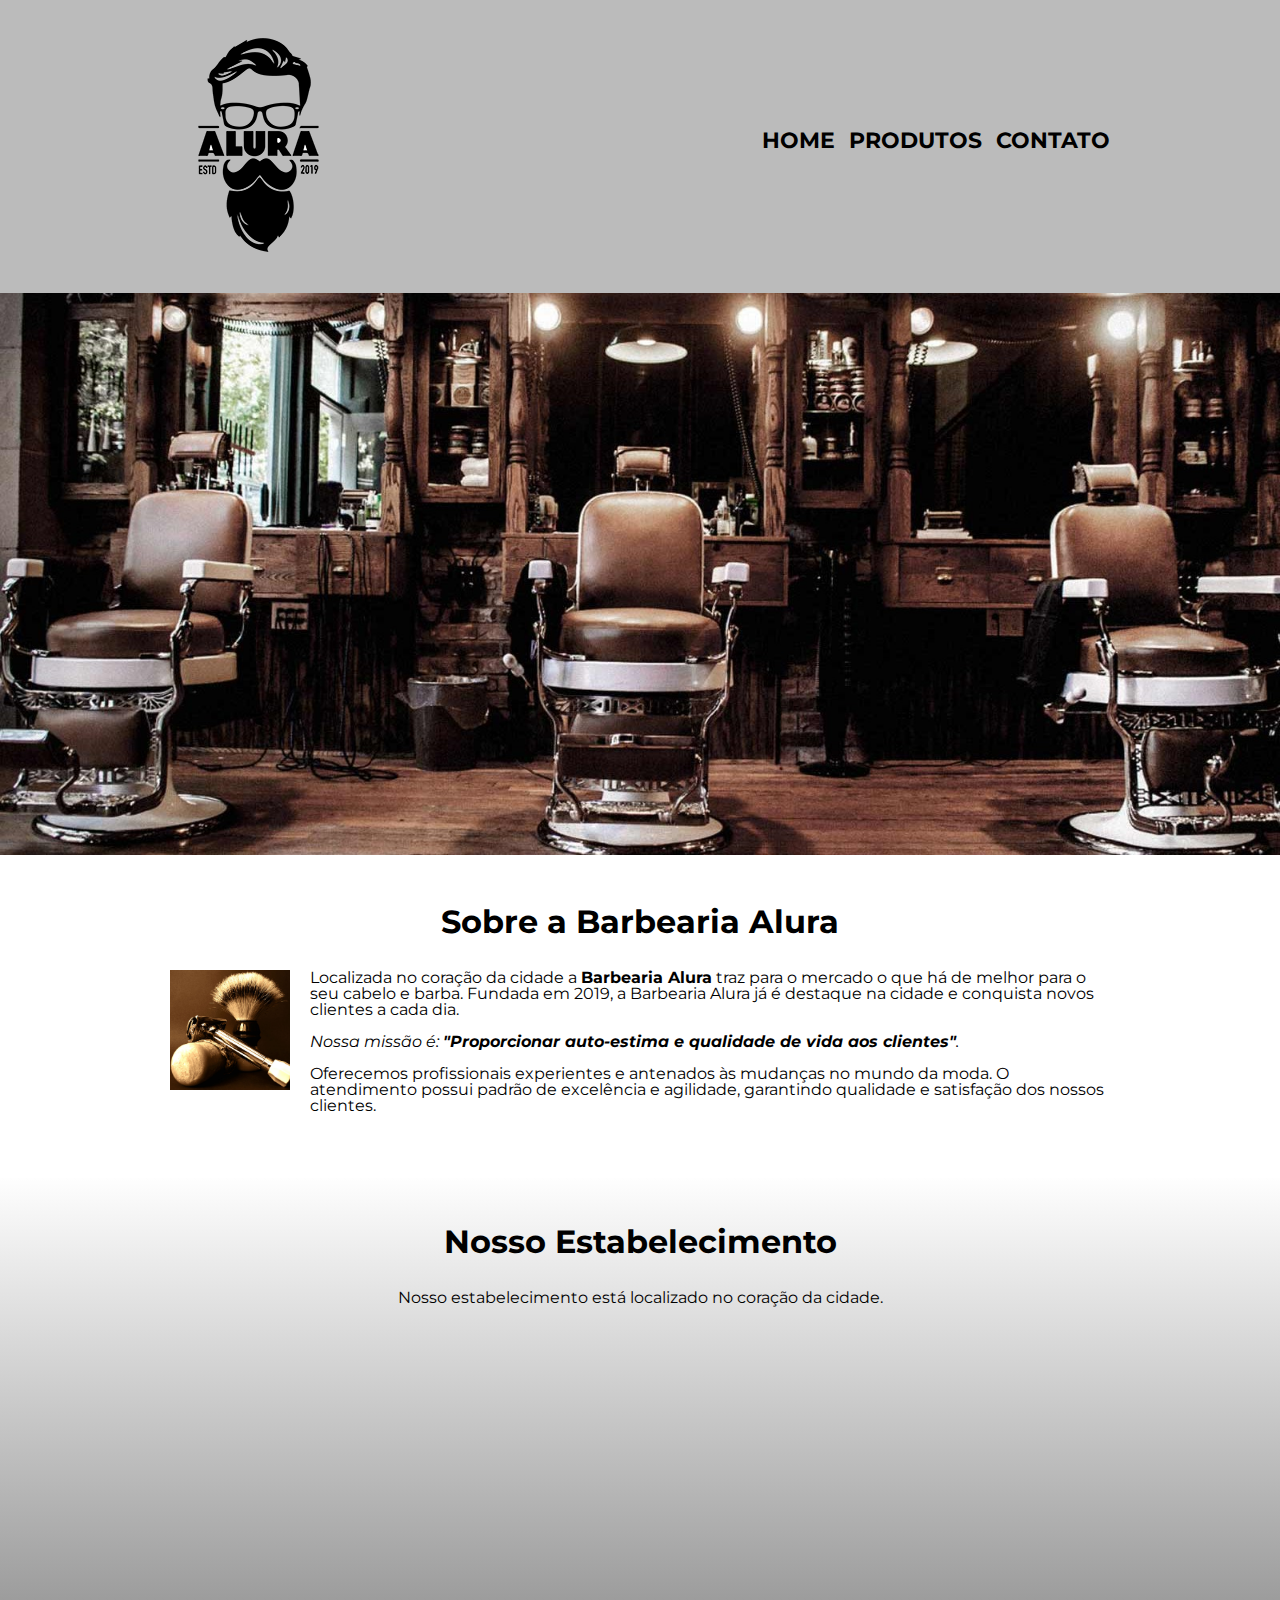
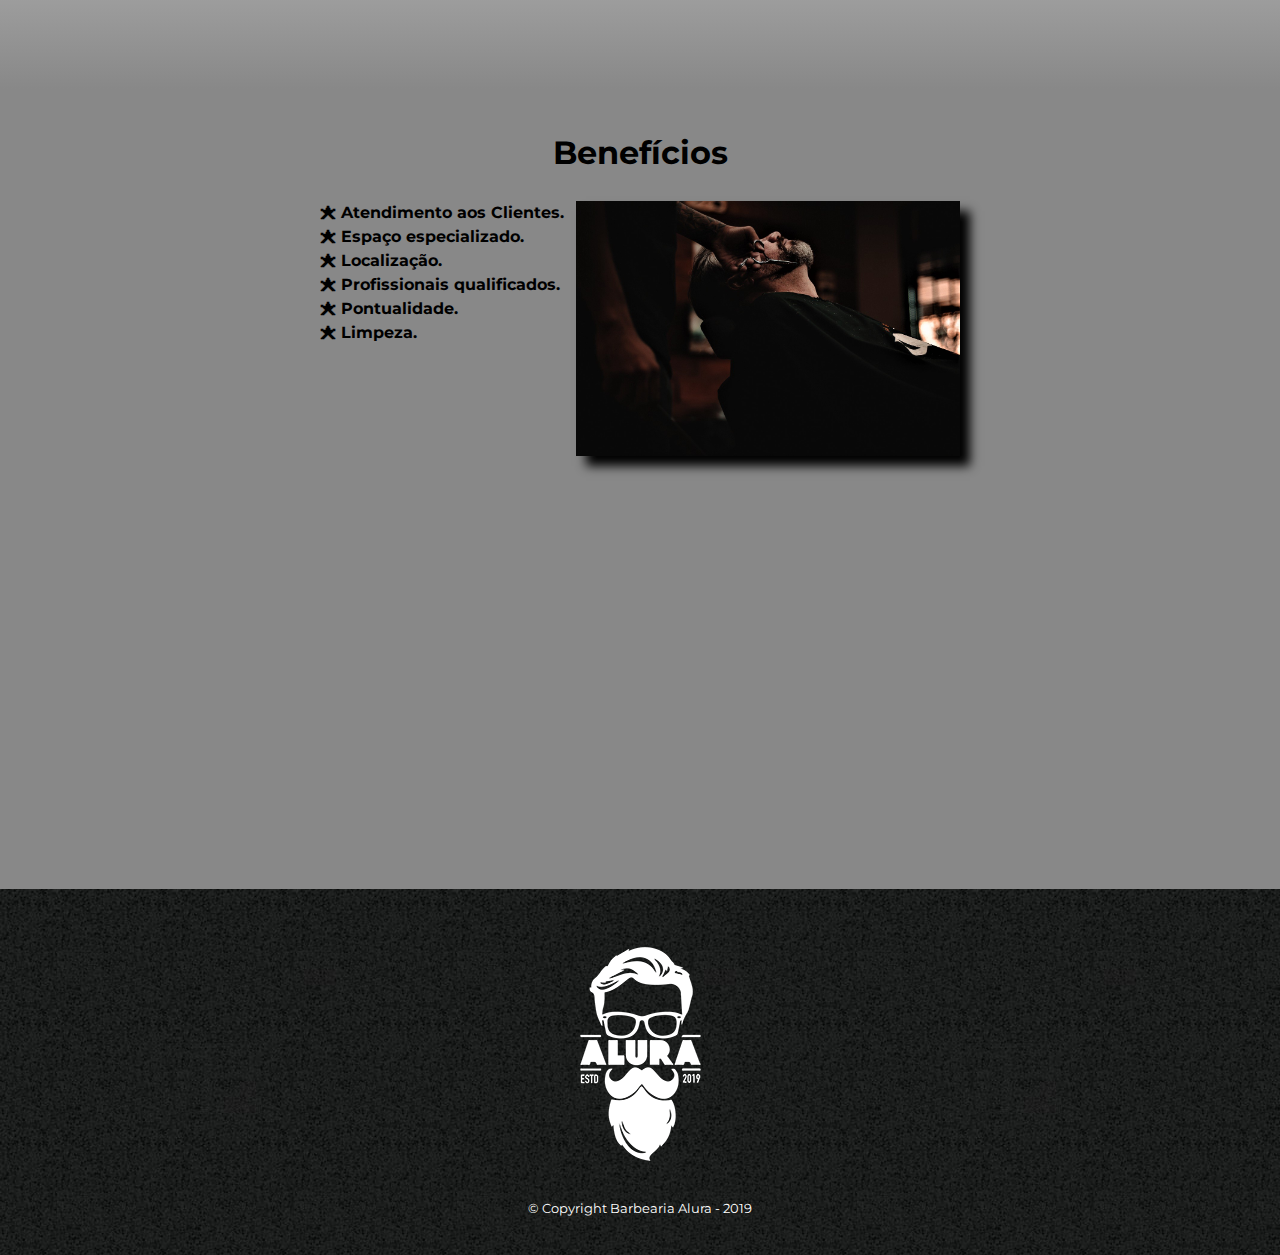
<file: index.html>
<!DOCTYPE Html>
<html>
	
	<head>
		
		<meta charset="UTF-8">
		<meta name="viewport" content="width=device-width">
		<title>Barbearia Alura</title>

		<link rel="icon" href="Css/logo.png" type="image/x-icon">
		<link rel="stylesheet" href="Css/reset.css">
		<link rel="stylesheet" href="Css/Style.css">
		<link rel="preconnect" href="https://fonts.googleapis.com">
		<link rel="preconnect" href="https://fonts.gstatic.com" crossorigin>

		<link href="https://fonts.googleapis.com/css2?family=Montserrat&display=swap" rel="stylesheet">

	</head>
	
	<body>

		<header>
			
			<div class="caixa">
					
				<h1><img src="Css/logo.png"></h1>
			
				<nav>
					
					<ul>
						
						<li><a href="index.html">Home</a></li>
						<li><a href="Produtos.html">Produtos</a></li>
						<li><a href="Contato.html">Contato</a></li>
					
					</ul>
			
				</nav>
			
			</div>
		
		</header>
			
		<img class="banner" src="Css/banner1cortado1.jpg">
	
		<main>

			<section class="principal">
		
				<h2 class="titulo-principal">Sobre a Barbearia Alura</h2>

				<img class="utensilios" src="Css/utensilios.jpg" alt="Utensilios de um barbeiro">

				<p>Localizada no coração da cidade a <strong>Barbearia Alura</strong> traz para o mercado o que há de melhor para o seu cabelo e barba. Fundada em 2019, a Barbearia Alura já é destaque na cidade e conquista novos clientes a cada dia.</p>

				<p id="missao"><em>Nossa missão é: <strong>"Proporcionar auto-estima e qualidade de vida aos clientes"</strong>.</em></p>

				<p>Oferecemos profissionais experientes e antenados às mudanças no mundo da moda. O atendimento possui padrão de excelência e agilidade, garantindo qualidade e satisfação dos nossos clientes.</p>
				
			</section>
				
			<section class="mapa">

				<h3 class="titulo-principal">Nosso Estabelecimento</h3>
				
				<p>Nosso estabelecimento está localizado no coração da cidade.</p>

				<div class="mapa-conteudo">

				<iframe src="https://www.google.com/maps/embed?pb=!1m18!1m12!1m3!1d3656.448598130907!2d-46.634653385542414!3d-23.588239368469353!2m3!1f0!2f0!3f0!3m2!1i1024!2i768!4f13.1!3m3!1m2!1s0x94ce5a2b2ed7f3a1%3A0xab35da2f5ca62674!2sCaelum%20-%20Escola%20de%20Tecnologia!5e0!3m2!1spt-BR!2sbr!4v1580916426151!5m2!1spt-BR!2sbr" width="100%" height="300" frameborder="0" style="border:0;" allowfullscreen=""></iframe>

				</div>

			</section>

			<section class="beneficios">
		
				<h3 class="titulo-principal">Benefícios</h3>
				
				<div class="conteudo-beneficios">
					
					<ul class="lista-beneficios">	
						<li class="itens">Atendimento aos Clientes.</li>
						<li class="itens">Espaço especializado.</li>
						<li class="itens">Localização.</li>
						<li class="itens">Profissionais qualificados.</li>
						<li class="itens">Pontualidade.</li>
						<li class="itens">Limpeza.</li>
					</ul><img src="Css/beneficios.jpg" class="imagem-beneficios">
				
				</div>
            	
            	<div class="video">

            		<iframe width="100%" height="315" src="https://www.youtube.com/embed/wcVVXUV0YUY" frameborder="0" allow="accelerometer; autoplay; encrypted-media; gyroscope; picture-in-picture" allowfullscreen></iframe>
            
            	</div>    	
        
        	</section>
		
		</main>
		
		<footer>
			
			<img src="Css/logo-branco.png">
			<p class="copyright">&copy; Copyright Barbearia Alura - 2019
		
		</footer>

	</body>

</html>
</file>
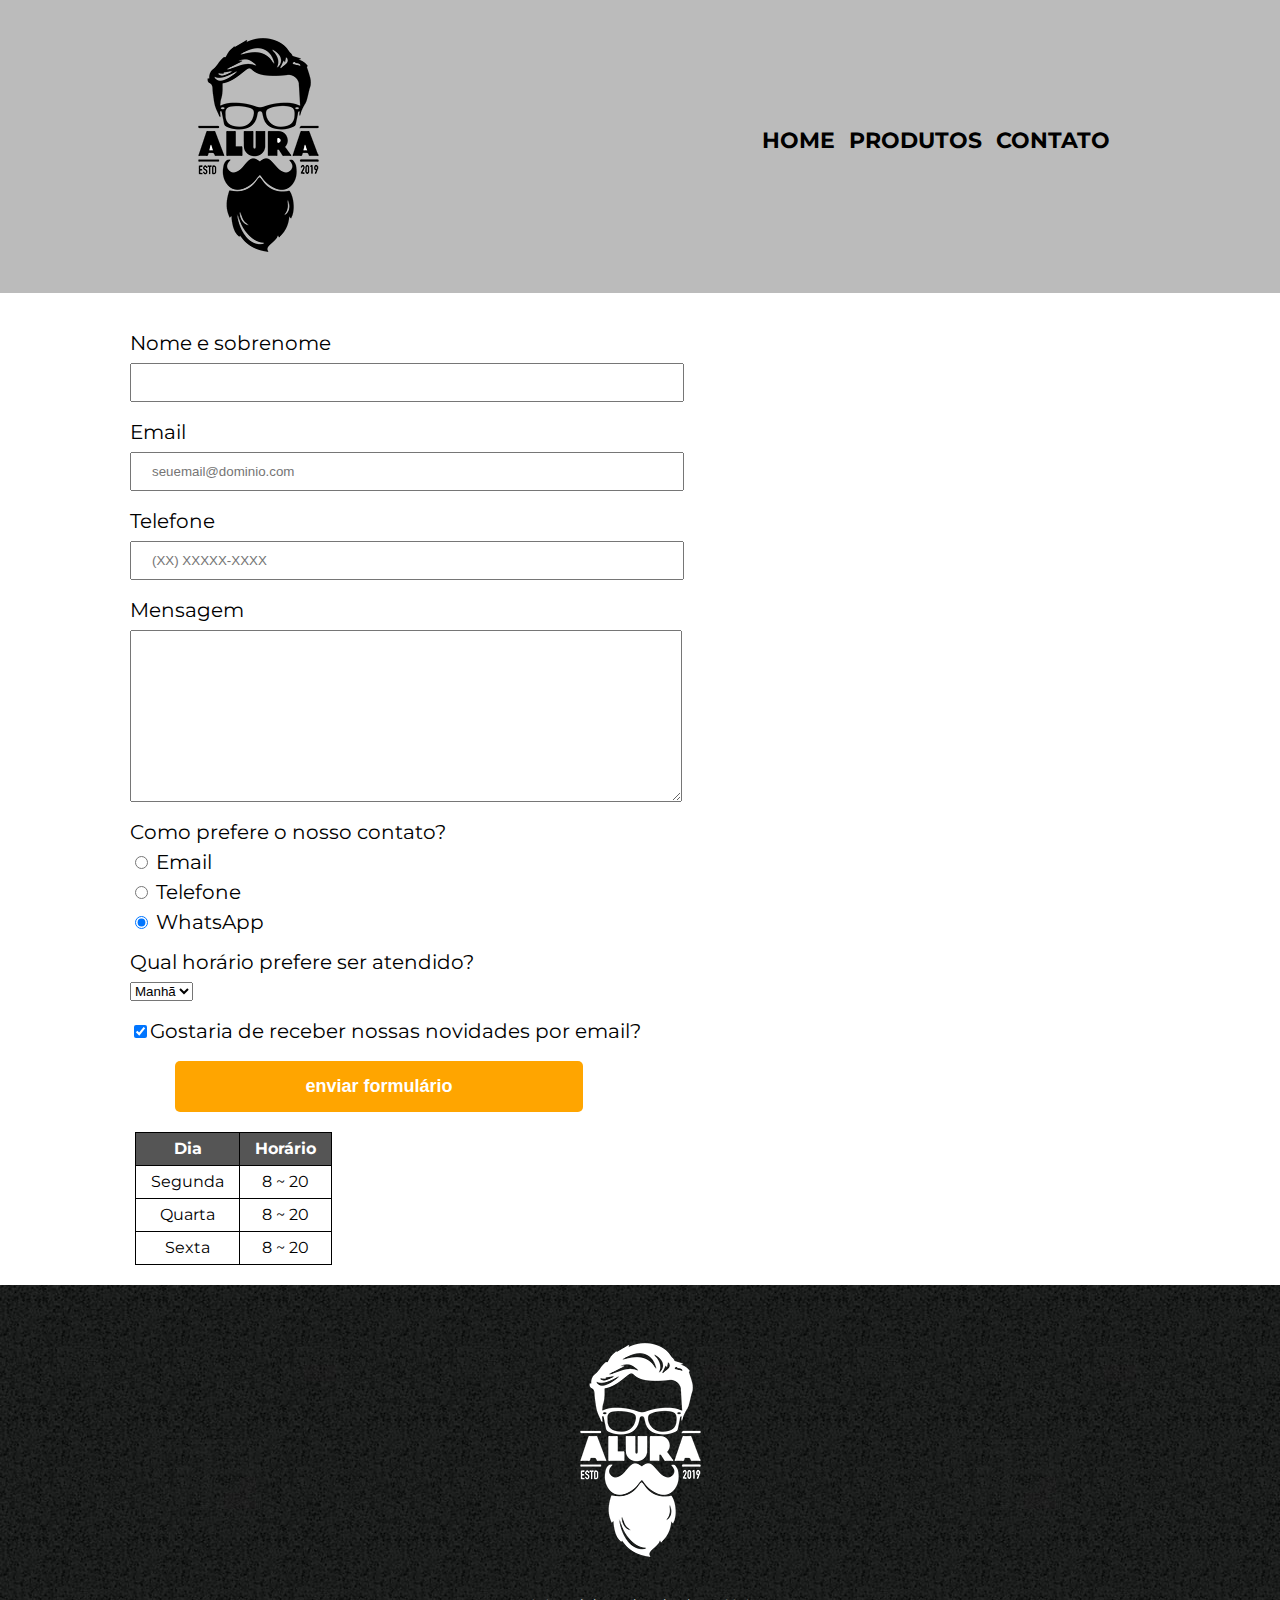
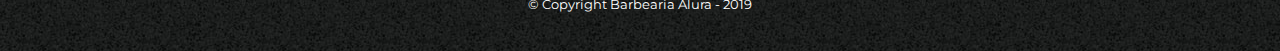
<file: Contato.html>
<!DOCTYPE Html>
<html>
	
	<head>
		
		<meta charset="UTF-8">
		<meta name="viewport" content="width=device-width">
		<title>Contato - Barbearia Alura</title>
		
		<link rel="icon" href="Css/logo.png" type="image/x-icon">
		<link rel="stylesheet" href="Css/reset.css">
		<link rel="stylesheet" href="Css/Style.css">
		<link rel="preconnect" href="https://fonts.googleapis.com">
		<link rel="preconnect" href="https://fonts.gstatic.com" crossorigin>

		<link href="https://fonts.googleapis.com/css2?family=Montserrat&display=swap" rel="stylesheet">
	
	</head>
	
	<body>
		
		<header>
			
			<div class="caixa">
				
				<h1><img src="Css/logo.png" alt="Logo da Barbearia Alura"></h1>
			
				<nav>

					<ul>
						<li><a href="index.html">Home</a></li>
						<li><a href="Produtos.html">Produtos</a></li>
						<li><a href="Contato.html">Contato</a></li>
					</ul>
			
				</nav>
			
			</div>
		
		</header>

		<main>
			
			<form>
				
				<label for="nomesobrenome">Nome e sobrenome</label>
				<input type="text" id="nomesobrenome" class="input-padrao" required>

				<label for="email">Email</label>
				<input type="email" id="email" class="input-padrao" required placeholder="seuemail@dominio.com">

				<label for="telefone">Telefone</label>
				<input type="tel" id="telefone" class="input-padrao" required placeholder="(XX) XXXXX-XXXX">

				<label for="mensagem">Mensagem</label>
				<textarea cols="70" rows="10" id="mensagem" class="input-padrao" required></textarea>
				
				<fieldset>
					
					<legend>Como prefere o nosso contato?</legend>
					
					<label for="radio-email"><input type="radio" name="contato" value="email" id="radio-email"> Email</label>
					
					<label for="radio-telefone"><input type="radio" name="contato" value="telefone" id="radio-telefone"> Telefone</label>

					<label for="radio-whatsapp"><input type="radio" name="contato" value="whatsapp" id="radio-whatsapp" checked> WhatsApp</label>
				
				</fieldset>

				<fieldset>

					<legend>Qual horário prefere ser atendido?</legend>

					<select>
					
						<option>Manhã</option>
						<option>Tarde</option>
						<option>Noite</option>

					</select>
				
				</fieldset>

				<label class="checkbox"><input type="checkbox" checked>Gostaria de receber nossas novidades por email?</label>

				<input type="submit" value="enviar formulário" class="enviar">

			</form>
			
			<table>			
				
				<thead>
					
					<tr>
						<th>Dia</th>
						<th>Horário</th>
					</tr>
				
				</thead>

				<tbody>
					
					<tr>
						<td>Segunda</td>
						<td>8 ~ 20</td>
					</tr>
					<tr>
						<td>Quarta</td>
						<td>8 ~ 20</td>
					</tr>
					<tr>
						<td>Sexta</td>
						<td>8 ~ 20</td>
					</tr>
				
				</tbody>

			</table>

		</main>

		<footer>
			
			<img src="Css/logo-branco.png" alt="Logo da Barbearia Alura">
			<p class="copyright">&copy; Copyright Barbearia Alura - 2019

		</footer>
	
	</body>

</html>
</file>
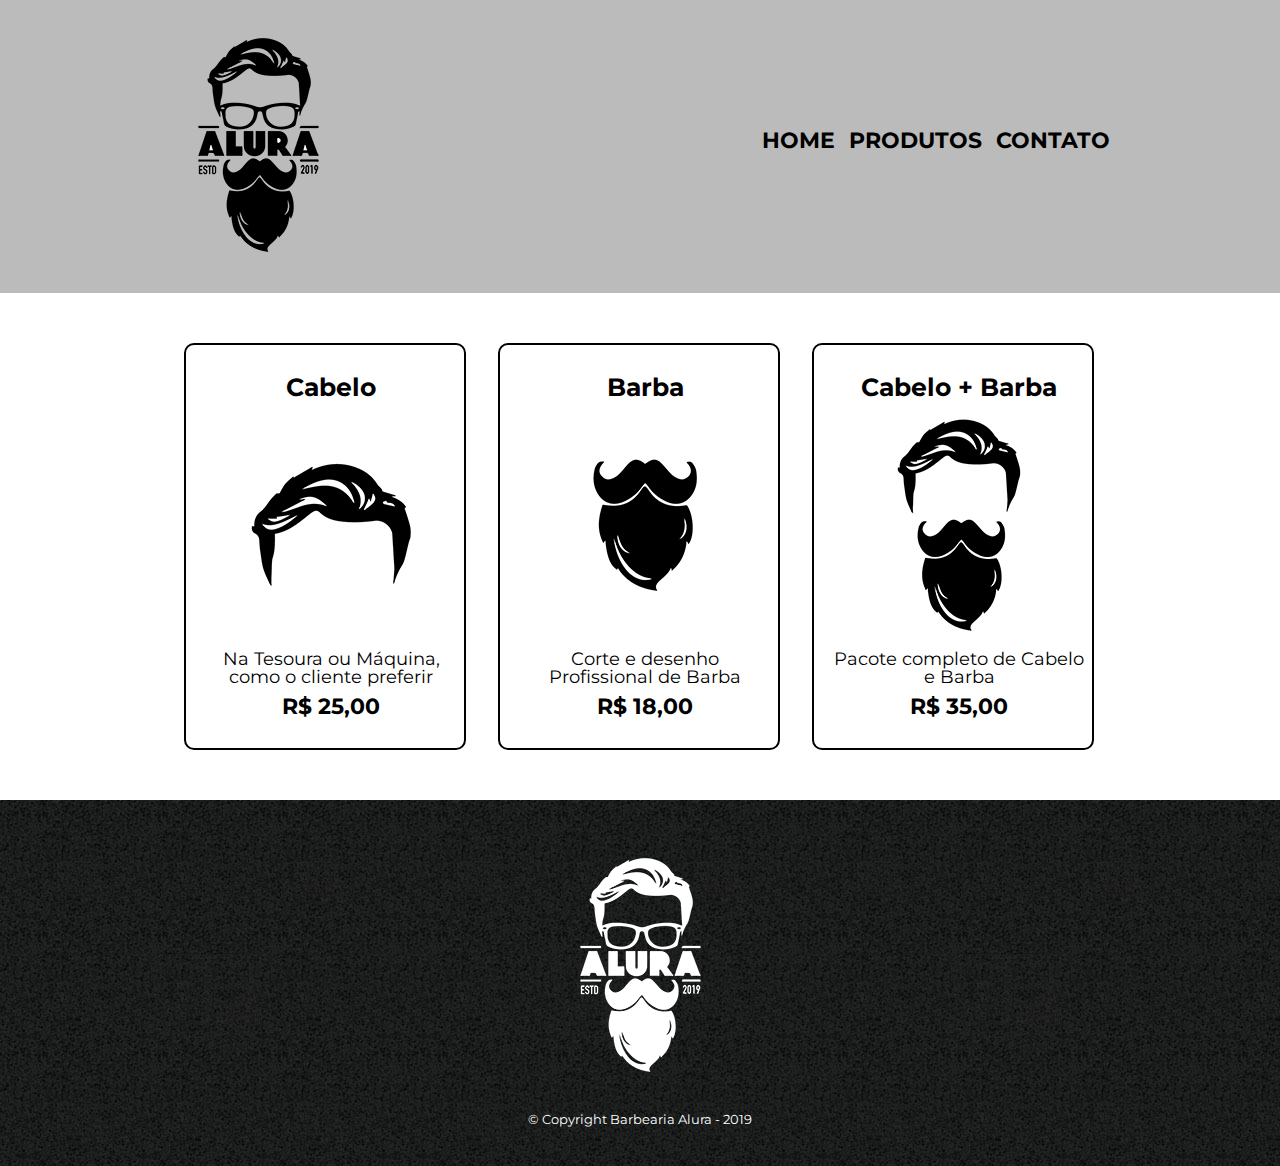
<file: Produtos.html>
<!DOCTYPE Html>
<html>
	
	<head>
		
		<meta charset="UTF-8">
		<meta name="viewport" content="width=device-width">
		<title>Produtos - Barbearia Alura</title>
		
		<link rel="icon" href="Css/logo.png" type="image/x-icon">
		<link rel="stylesheet" href="Css/reset.css">
		<link rel="stylesheet" href="Css/Style.css">
		<link rel="preconnect" href="https://fonts.googleapis.com">
		<link rel="preconnect" href="https://fonts.gstatic.com" crossorigin>

		<link href="https://fonts.googleapis.com/css2?family=Montserrat&display=swap" rel="stylesheet">
	
	</head>
	
	<body>
		
		<header>
			
			<div class="caixa">
				
				<h1><img src="Css/logo.png"></h1>
			
				<nav>
					
					<ul>
						<li><a href="index.html">Home</a></li>
						<li><a href="Produtos.html">Produtos</a></li>
						<li><a href="Contato.html">Contato</a></li>
					</ul>
			
				</nav>
			
			</div>
		
		</header>

		<main>
			
			<ul class="produtos">
				
				<li class="cabelo">
					<h2>Cabelo</h2>
					<img src="Css/cabelo.jpg">
					<p class="produto-descricao">Na Tesoura ou Máquina, como o cliente preferir</p>
					<p class="produto-preço">R$ 25,00</p>
				</li>
				
				<li class="barba">
					<h2>Barba</h2>
					<img src="Css/barba.jpg">
					<p class="produto-descricao">Corte e desenho Profissional de Barba</p>
					<p class="produto-preço">R$ 18,00</p>
				</li>
				
				<li class="cabelobarba">
					<h2>Cabelo + Barba</h2>
					<img src="Css/cabelo+barba.jpg">
					<p class="produto-descricao">Pacote completo de Cabelo e Barba</p>
					<p class="produto-preço">R$ 35,00</p>
				</li>
			
			</ul>

		</main>

		<footer>
			
			<img src="Css/logo-branco.png">
			<p class="copyright">&copy; Copyright Barbearia Alura - 2019

		</footer>

	</body>

</html>
</file>
<file: Css/Style.css>
body{
	font-family: 'Montserrat', sans-serif;
}
footer{
	text-align: center;
	background: url("bg.jpg");
	padding: 40px;
}

.copyright{
	color: #FFFFFF;
	font-size: 13px;
	margin-top: 20px;
}

header{
	padding: 20px 0;
	background: #BBBBBB;
}

.caixa{
	position: relative;
	width: 940px;
	margin: 0 auto;
}

nav{
	position:absolute;
	top: 110px;
	right: 0;
}

nav li{
	display: inline;
	margin: 0 0 0 10px;
}

nav a{
	text-transform: uppercase;
	color: #000000;
	font-weight: bold;
	font-size: 22px;
	text-decoration: none;
}

nav a:hover{
	color: brown;
	text-decoration: underline;
}

.imagembeneficios {
	width: 50%;
}

.produtos{
	width: 940px;
	margin: 0 auto;
	padding: 50px 0;
}

.produtos li{
	display: inline-grid;
	text-align: center;
	width: 30%;
	vertical-align: top;
	margin: 0 1.5%;
	padding: 30px 20px;
	box-sizing: border-box;
	border: 2px solid #000000;
	border-radius: 10px;
}

.produtos li:hover{
	border-color: brown;
	transition: 0.5s all;
	cursor: pointer;
}

.produtos li:active{
	border-color: black;
	transition: 0.1s all;
}

.produtos li:hover h2{
	font-size: 31px;
	transition: 0.5s all;
}

.produtos h2{
	font-size: 25px;
	font-weight: bold;
}

.produto-descricao{
	font-size: 18px;
}
	
.produto-preço{
	font-size: 22px;
	font-weight: bold;
	margin-top: 10px;
}

footer{
	text-align: center;
	background: url("bg.jpg");
	padding: 40px 0;
}
.copyright{
	color: #FFFFFF;
	font-size: 13px;
	margin-top: 20px;
}

form{
	margin: 40px 130px 0;
}

form label, form legend{
	display: block;
	font-size: 20px;
	margin: 0 0 10px;
}

form fieldset{
	margin-top: 10px;
}

.input-padrao{
	display: block;
	margin-bottom: 20px;
	padding: 10px 20px;
	width: 50%;
}

.checkbox{
	margin: 20px 0;
}

.enviar{
	margin: 0 45px;
	width: 40%;
	padding: 15px;
	background: orange;
	color: #FFFFFF;
	font-weight: bold;
	font-size: 18px;
	border: None;
	border-radius: 5px;
	transition: 1s all;
	cursor: pointer;
}

.enviar:hover{
	background: darkorange;
	transform: scale(1.2);
}

table{
	margin: 20px 135px;
}

thead{
	background: #555555;
	color: #FFFFFF;
	font-weight: bold;
}

td, th{
	border: 1px	solid #000000;
	padding: 8px 15px;
	text-align: center;
}

/* css da pagina inicial */

.banner{
    width: 100%;
}

.titulo-principal{
	text-align: center;
	font-size: 2em;
	margin: 0 0 1em;
	clear: left;
}

.principal{
	padding: 3em 0;
	background: fefefe;
	width: 940px;
	margin: 0 auto;
}

.principal p {
	margin: 0 0 1em;
}

.principal strong{
	font-weight: bold;
}

.principal em{
	font-style: italic;
}

.utensilios{
	width: 120px;
	float: left;
	margin: 0 20px 20px 0;
}


.mapa {
	background: linear-gradient(#fefefe,#888888);
    padding: 3em 0;
}


.mapa-conteudo{
	width: 940px;
	margin: 0 auto;
}

.mapa p {
    margin: 0 0 2em;
    text-align: center;
}

.conteudo-beneficios{
	width: 640px;
	margin: 0 auto;
}

.lista-beneficios{
	width: 40%;
	display: inline-block;
	vertical-align: top;
}

.itens{
	line-height: 1.5;
	font-weight: bold
}

.itens:before{
    content:"🟊 ";
}

.imagem-beneficios{ 
	width: 60%;
	box-shadow: 10px 10px 10px #000000;
}

.beneficios{
	background: #888888;
	padding: 3em 0;
}

.video{
	width: 560px;
	margin: 2em auto;
}

@media screen and (max-width: 450px) {
	.caixa, .principal, .conteudo-beneficios, .mapa-conteudo, .video{
		width: 95%;     
   }
   h1 {
	   text-align: center;
   }
   nav{
	   position: static;
	   text-align: center;
   }
   .lista-beneficios, .imagem-beneficios {
	   width: 100%;
   }
   .produtos {
	   text-align: center;
	   width: 95%;
	   margin-top: 15px;
   }

   .produtos li {
	   width: 95%;
	   margin-top: 15px;
   }
}
</file>
